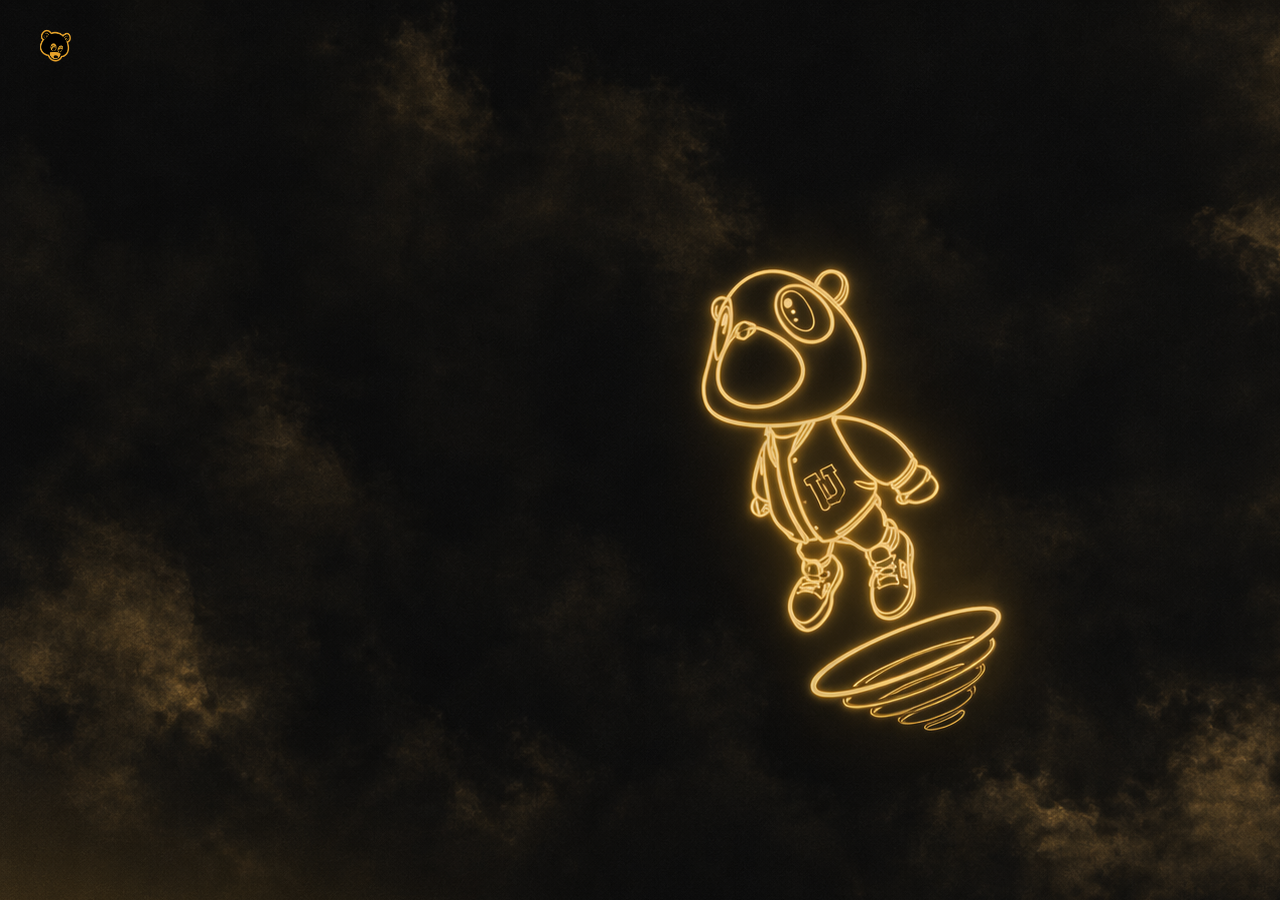
<file: dashboard/dashboard.html>
<!DOCTYPE html>
<html lang="en">
<head>
    <meta charset="UTF-8">
    <meta name="viewport" content="width=device-width, initial-scale=1.0">
    <title>Document</title>

    <style>
        body {
        background-image: url(../home/img/bg-ursinho.png);
        }

    </style>
</head>
<body>
    <div class="container-header">
        <a class="logo" href="../home/index.html">
            <img id="logo" height="70px" width="100px" src="../home/img/logo-ye2.0.png " />
        </a>
    </div>
    
</body>
</html>
<script>

</script>
</file>
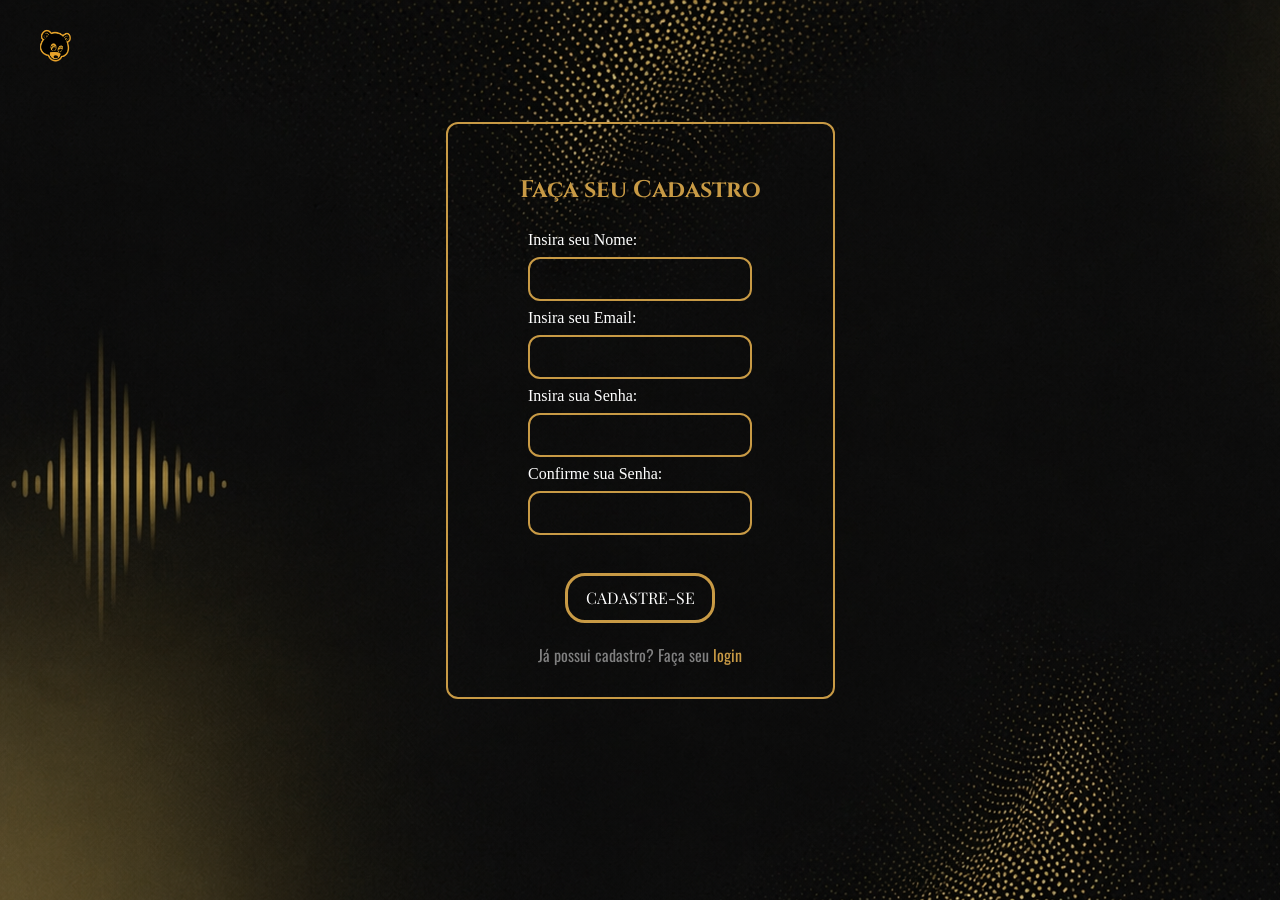
<file: login cadastro/cadastro.html>
<!DOCTYPE html>
<html lang="en">
<head>
    <meta charset="UTF-8">
    <meta name="viewport" content="width=device-width, initial-scale=1.0">
    <title>Cadastro</title>
    <link rel="stylesheet" href="style-cadastro.css">
</head>
<body>
    <div class="container-header">
        <a class="logo" href="../home/index.html">
            <img id="logo" height="70px" width="100px" src="../home/img/logo-ye2.0.png " />
        </a>
    </div>
    <div class="container-campos">
        <h2>Faça seu Cadastro</h2>
        <div class="input-campos">
        <label for="ipt_nome">Insira seu Nome:</label>
        <input type="text" id="ipt_nome">

        <label for="ipt_email">Insira seu Email:</label>
        <input type="text" id="ipt_email">

        <label for="ipt_senha">Insira sua Senha:</label>
        <input type="text" id="ipt_senha">

        <label for="ipt_conf">Confirme sua Senha:</label>
        <input type="password" id="ipt_conf">
    </div>  <br>
    
    <div class="btn-cadastro">
    <button onclick="cadastrar()">CADASTRE-SE</button>
    </div>
    <div class="texto">
    Já possui cadastro? Faça seu  <a  class="login" href="../login cadastro/login.html"> login
    </a> </div>
    </div>
    <div id="div_mensagem"></div>
</body>
</html>
<script>
    function cadastrar() {
    let nome = ipt_nome.value;
    let email = ipt_email.value;
    let senha = ipt_senha.value;
    let conf = ipt_conf.value;

    


    }

</script>
</file>
<file: login cadastro/style-cadastro.css>
@import url('https://fonts.googleapis.com/css2?family=Cinzel:wght@400..900&family=Inter:ital,opsz,wght@0,14..32,100..900;1,14..32,100..900&family=Open+Sans:ital,wght@0,300..800;1,300..800&display=swap');
@import url('https://fonts.googleapis.com/css2?family=Cinzel:wght@400..900&family=Inter:ital,opsz,wght@0,14..32,100..900;1,14..32,100..900&family=Open+Sans:ital,wght@0,300..800;1,300..800&family=Oswald:wght@200..700&display=swap');
@import url('https://fonts.googleapis.com/css2?family=Cinzel:wght@400..900&family=Inter:ital,opsz,wght@0,14..32,100..900;1,14..32,100..900&family=Open+Sans:ital,wght@0,300..800;1,300..800&family=Orbitron:wght@400..900&family=Oswald:wght@200..700&family=Playfair+Display:ital,wght@0,400..900;1,400..900&family=Poppins:ital,wght@0,100;0,200;0,300;0,400;0,500;0,600;0,700;0,800;0,900;1,100;1,200;1,300;1,400;1,500;1,600;1,700;1,800;1,900&family=Rajdhani:wght@300;400;500;600;700&display=swap');

body{
background-image: url(../home/img/background.png)

}

.container-campos {
    display: flex;
    flex-direction: column;
    align-items: center;

    width: 90%;
    max-width: 325px;

    padding: 30px;
    margin: 40px auto;

    border: 2px solid #c89a45;
    border-radius: 12px;
}

.container-campos h2 {
    color: #c89a45;
    font-family: 'Cinzel';
    margin-bottom: 25px;
}

.input-campos {
    display: flex;
    flex-direction: column;
    gap: 8px;
    color: white;
}

.input-campos input {
    background-color: transparent;
    border: 2px solid #c89a45;
    border-radius: 12px;
    padding: 10px 10px;
    color: white;
    width: 200px;
    font-family: 'Oswald', sans-serif;
}

.input-campos input:focus {
    box-shadow: 0 0 8px #c89a45;
}

.btn-cadastro {
    display: flex;
    justify-content: center;
    margin-top: 20px;
}

.btn-cadastro button{
    background-color: transparent;
    color: white;
    border: 3px solid #c89a45;
    font-family: Playfair Display;
    font-size: 16px;
    border-radius: 20px;
    width: 150px;
    height: 50px;
   
}

.texto {
    justify-content: center;
    align-items: center;
    text-align: center;
    flex-direction: column;
    margin-top: 20px;
    font-family: Oswald;
    color: gray;
}

.texto a {
    color: #c89a45;
    text-decoration: none;
}
</file>
